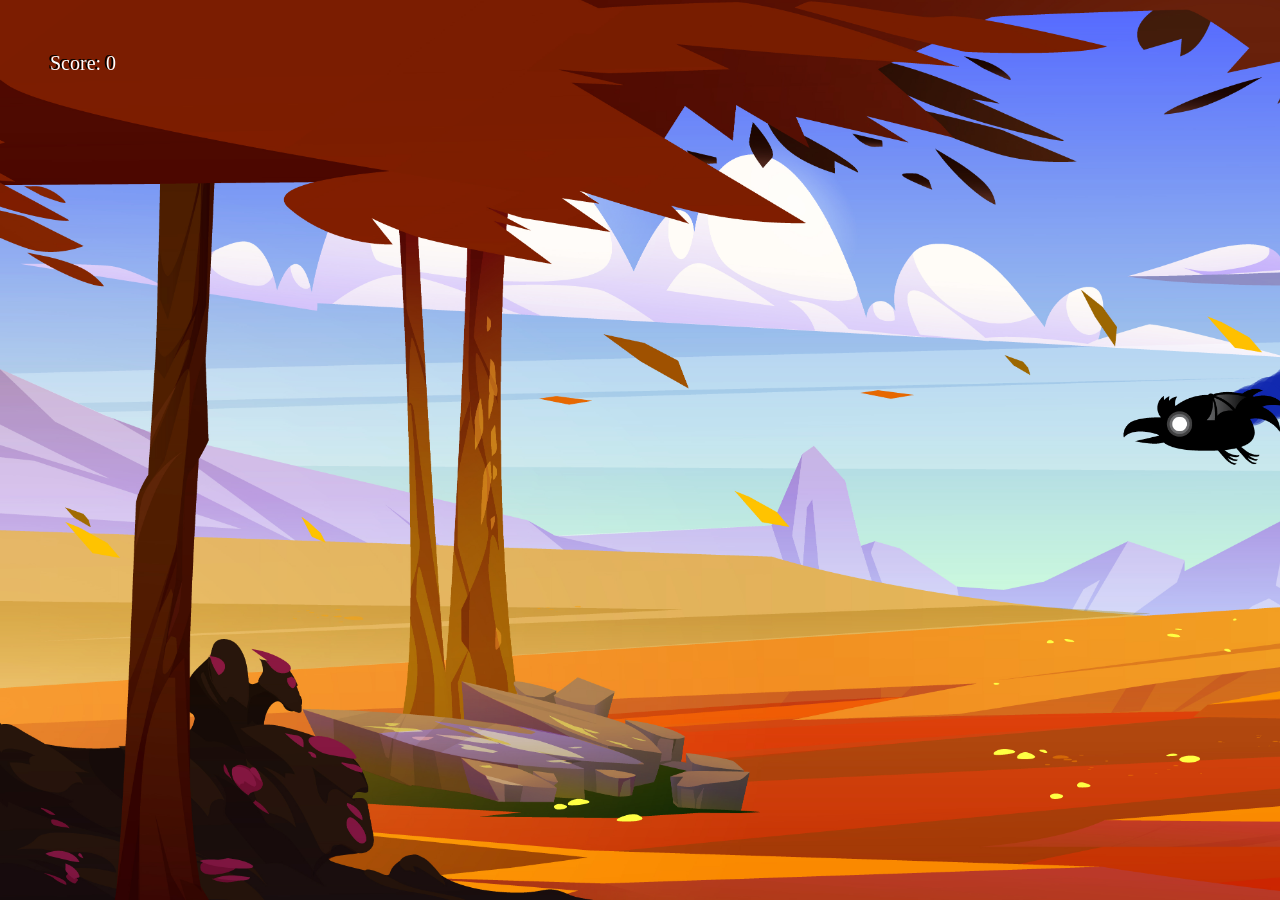
<file: index.html>
<!DOCTYPE html>
<html lang="en">
<head>
    <meta charset="UTF-8">
    <meta http-equiv="X-UA-Compatible" content="IE=edge">
    <meta name="viewport" content="width=device-width, initial-scale=1.0">
    <link rel="stylesheet" href="src/css/project5.css">
    <title>Shot Game</title>
</head>
<body>
    <canvas id="canvasCollision"></canvas>
    <canvas id="canvas"></canvas>
    <script src="src/js/project5.js"></script>
</body>
</html>
</file>
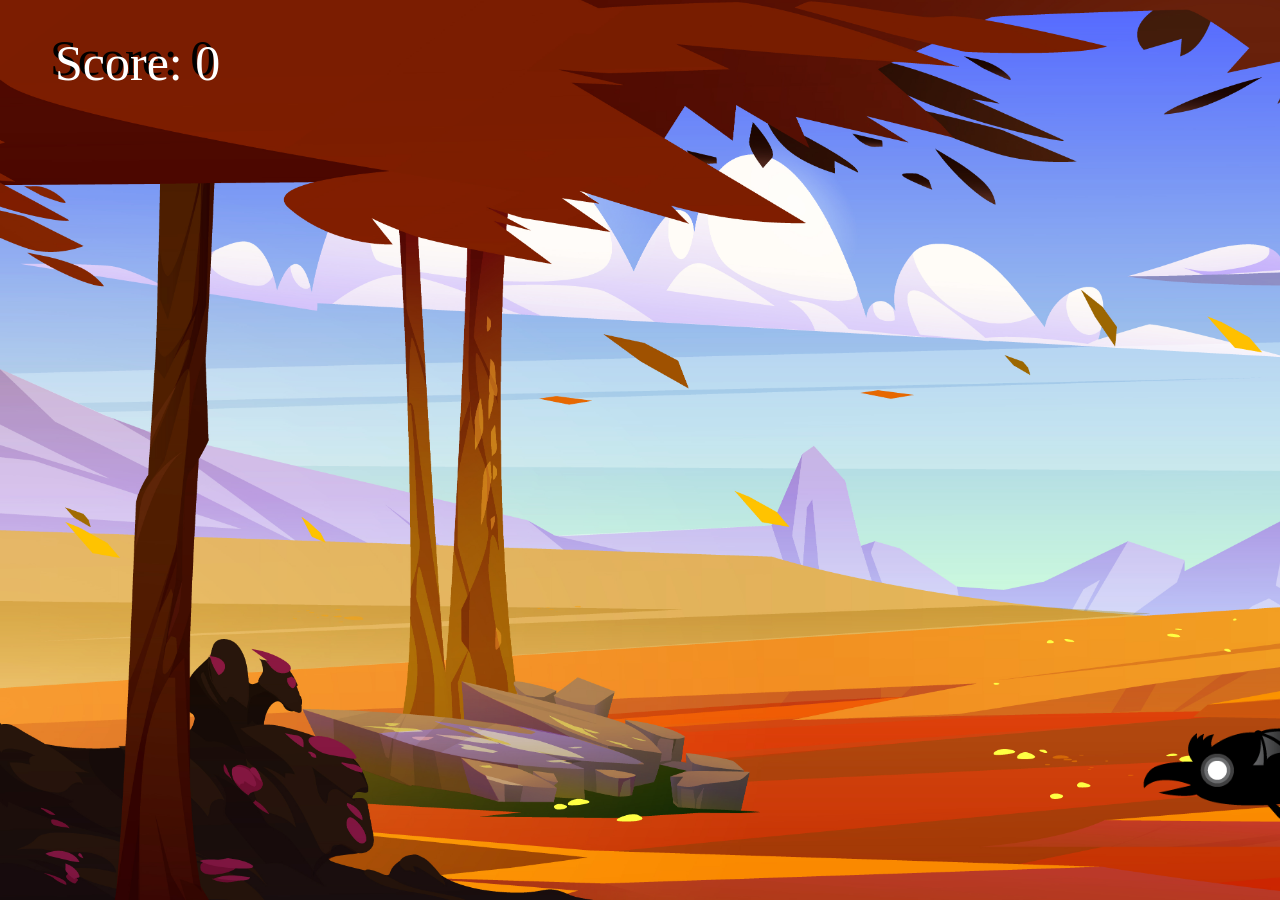
<file: src/index.html>
<!DOCTYPE html>
<html lang="en">
<head>
    <meta charset="UTF-8">
    <meta http-equiv="X-UA-Compatible" content="IE=edge">
    <meta name="viewport" content="width=device-width, initial-scale=1.0">
    <link rel="stylesheet" href="project5.css">
    <title>Shot Game</title>
</head>
<body>
    <canvas id="canvasCollision"></canvas>
    <canvas id="canvas"></canvas>
    <script src="project5.js"></script>
</body>
</html>
</file>
<file: src/css/project5.css>
body{
    width: 100vw;
    height: 100vh;
    overflow: hidden;
}
#canvas{
    position: absolute;
    top: 0;
    left: 0;
    width: 100%;
    height: 100%;
    background: url(../game-images/background_general/2211.w026.n002.2737B.p1.2737.jpg);
    background-size: cover;
    background-repeat: no-repeat; 
    cursor: url(../game-images/cursor/PNG/crosshair064_2.png) 32 32, auto;
}
#canvasCollision{
    opacity: 0;
}
</file>
<file: src/project5.css>
body{
    width: 100vw;
    height: 100vh;
    overflow: hidden;
}
#canvas{
    position: absolute;
    top: 0;
    left: 0;
    width: 100%;
    height: 100%;
    background: url(../game-images/background_general/2211.w026.n002.2737B.p1.2737.jpg);
    background-size: cover;
    background-repeat: no-repeat; 
    cursor: url(../game-images/cursor/PNG/crosshair064_2.png) 32 32, auto;
}
#canvasCollision{
    opacity: 0;
}
</file>
